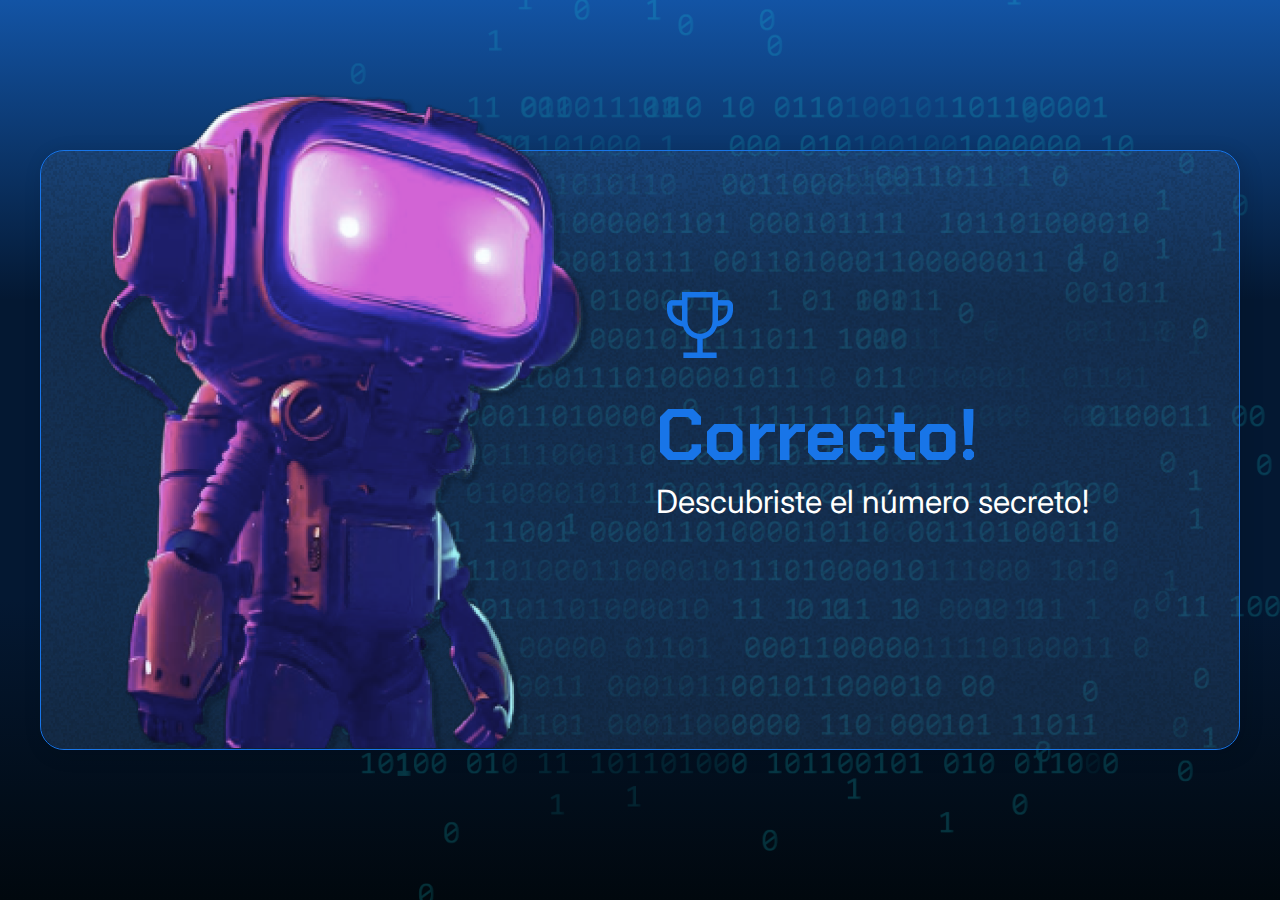
<file: 2034-logica-programacion-1-Aula1/index.html>
<!DOCTYPE html>
<html lang="en">

<head>
    <meta charset="UTF-8">
    <meta name="viewport" content="width=device-width, initial-scale=1.0">
    <link rel="preconnect" href="https://fonts.googleapis.com">
    <link rel="preconnect" href="https://fonts.gstatic.com" crossorigin>
    <link href="https://fonts.googleapis.com/css2?family=Chakra+Petch:wght@700&family=Inter:wght@400;700&display=swap"
        rel="stylesheet">
    <link rel="stylesheet" href="style.css">
    <title>JS Game</title>
</head>

<body>
    <div class="container">
        <div class="container__contenido">
            <img src="./img/robot.png" alt="Robot" class="container__imagen-robot" />
            <div class="container__informaciones">
                <img src="./img/trophy.png" alt="Icono de trofeo" />
                 <div class="container__texto">
                    <h1><span class="container__texto-azul">Correcto!</span></h1>
                    <h2>Descubriste el número secreto!</h2>
                </div>
            </div>
        </div>
    </div>
    <script src="app.js"></script>
</body>
</html>
</file>
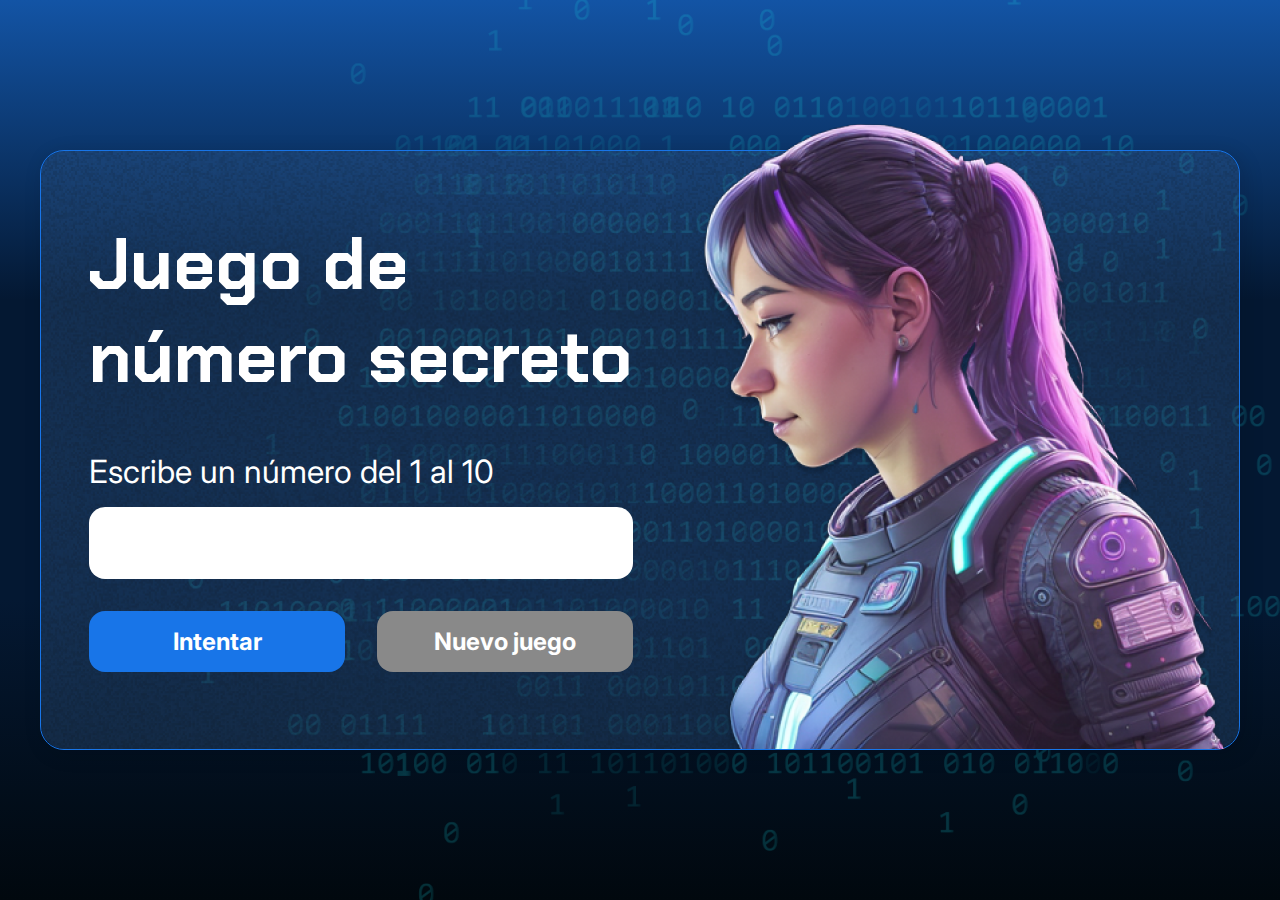
<file: 2035-logica-programacion-2-Aula1/index.html>
<!DOCTYPE html>
<html lang="pt-br">

<head>
    <meta charset="UTF-8">
    <meta name="viewport" content="width=device-width, initial-scale=1.0">
    <link rel="preconnect" href="https://fonts.googleapis.com">
    <link rel="preconnect" href="https://fonts.gstatic.com" crossorigin>
    <link href="https://fonts.googleapis.com/css2?family=Chakra+Petch:wght@700&family=Inter:wght@400;700&display=swap"
        rel="stylesheet">
    <link rel="stylesheet" href="style.css">
    <title>JS Game</title>
</head>

<body>

    <div class="container">
        <div class="container__contenido">
            <div class="container__informaciones">
                <div class="container__texto">
                    <h1></h1>
                    <p class="texto__parrafo"></p>
                </div>
                <input type="number" min="1" max="10" class="container__input">
                <div class="chute container__botones">
                    <button onclick="intentoDeUsuario();" class="container__boton">Intentar</button>
                    <button class="container__boton" id="reiniciar" disabled>Nuevo juego</button>
                </div>
            </div>
            <img src="./img/ia.png" alt="Una persona mirando a la izquierda" class="container__imagen-persona" />
        </div>
    </div>




    <script src="app.js" defer></script>
</body>

</html>
</file>
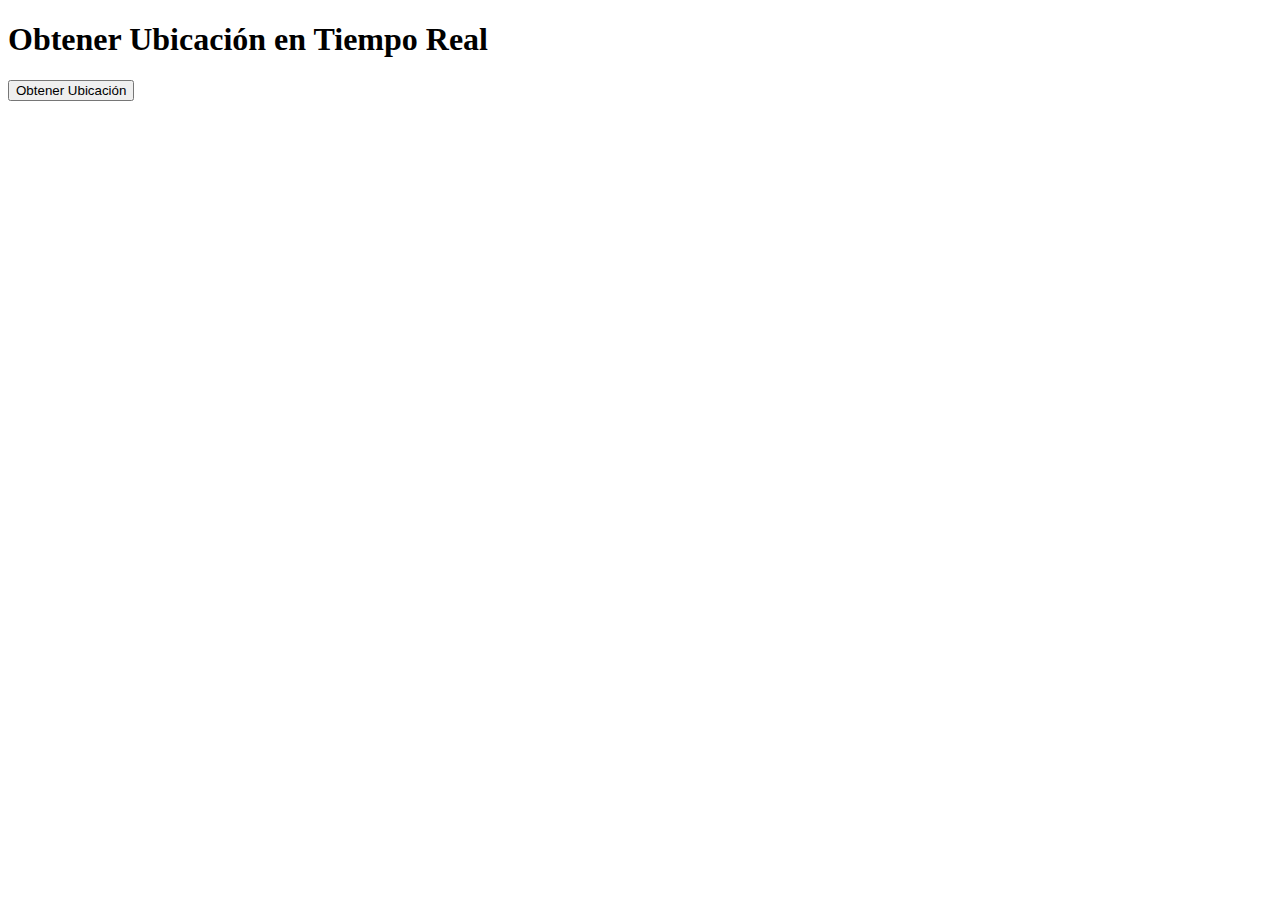
<file: HTML/src/prueba.html>
<!DOCTYPE html>
<html lang="es">
<head>
    <meta charset="UTF-8">
    <meta name="viewport" content="width=device-width, initial-scale=1.0">
    <title>Geolocalización en Java</title>
</head>
<body>
    <h1>Obtener Ubicación en Tiempo Real</h1>
    <button onclick="getLocation()">Obtener Ubicación</button>
    <p id="status"></p>

    <script>
        function getLocation() {
            const status = document.getElementById('status');

            if (navigator.geolocation) {
                status.textContent = "Obteniendo ubicación...";
                navigator.geolocation.getCurrentPosition(showPosition, showError);
            } else {
                status.textContent = "La geolocalización no es compatible con este navegador.";
            }
        }

        function showPosition(position) {
            const lat = position.coords.latitude;
            const lon = position.coords.longitude;
            const status = document.getElementById('status');
            status.textContent = `Latitud: ${lat}, Longitud: ${lon}`;

            // Enviar la ubicación al backend
            fetch('/location', {
                method: 'POST',
                headers: {
                    'Content-Type': 'application/json'
                },
                body: JSON.stringify({
                    latitude: lat,
                    longitude: lon
                })
            }).then(response => response.text())
              .then(data => console.log('Respuesta del servidor:', data));
        }

        function showError(error) {
            const status = document.getElementById('status');
            switch(error.code) {
                case error.PERMISSION_DENIED:
                    status.textContent = "El usuario ha denegado la solicitud de geolocalización."
                    break;
                case error.POSITION_UNAVAILABLE:
                    status.textContent = "La información de la ubicación no está disponible."
                    break;
                case error.TIMEOUT:
                    status.textContent = "La solicitud de ubicación ha expirado."
                    break;
                case error.UNKNOWN_ERROR:
                    status.textContent = "Ha ocurrido un error desconocido."
                    break;
            }
        }
    </script>
</body>
</html>
</file>
<file: 2034-logica-programacion-1-Aula1/style.css>
* {
    box-sizing: border-box;
    margin: 0;
    padding: 0;
    color: white;
}

body {
    background: linear-gradient(#1354A5 0%, #041832 33.33%, #041832 66.67%, #01080E 100%);
    height: 100vh;
    display: flex;
    align-items: center;
    justify-content: center;
}


body::before {
    background-image: url("img/code.png");
    background-repeat: no-repeat;
    background-position: right;
    content: "";
    display: block;
    position: absolute;
    width: 100%;
    height: 100%;
    opacity: 0.4;
}

.container {
    width: 1200px;
    height: 600px;
    display: flex;
    align-items: center;
    justify-content: space-between;
    border-radius: 24px;
    border: 1px solid #1875E8;
    box-shadow: 4px 4px 20px 0px rgba(1, 8, 14, 0.15);
    background-image: url("img/Ruido.png");
    background-size: 100% 100%;
    position: relative;
}

.container__contenido {
    display: flex;
    align-items: center;
    position: absolute;
    bottom: 0;
}

.container__informaciones {
    flex: 1;
    padding: 20px;
}

.container__boton {
    border-radius: 16px;
    background: #1875E8;
    padding: 16px 24px;
    width: 100%;
    font-size: 24px;
    font-weight: 700;
    border: none;
    margin-top: 16px;
}

.container__texto {
    margin: 16px 0 16px 0;
}

.container__texto-azul {
    color: #1875E8;
}

h1 {
    font-family: 'Chakra Petch', sans-serif;
    font-size: 72px;
}

h2,
p,
button {
    font-family: 'Inter', sans-serif;
}

h2 {
    font-size: 32px;
    font-weight: 400;
}
</file>
<file: 2035-logica-programacion-2-Aula1/style.css>
* {
    box-sizing: border-box;
    margin: 0;
    padding: 0;
    color: white;
}

body {
    background: linear-gradient(#1354A5 0%, #041832 33.33%, #041832 66.67%, #01080E 100%);
    height: 100vh;
    display: flex;
    align-items: center;
    justify-content: center;
}


body::before {
    background-image: url("img/code.png");
    background-repeat: no-repeat;
    background-position: right;
    content: "";
    display: block;
    position: absolute;
    width: 100%;
    height: 100%;
    opacity: 0.4;
}

.container {
    width: 1200px;
    height: 600px;
    display: flex;
    align-items: center;
    justify-content: space-between;
    border-radius: 24px;
    border: 1px solid #1875E8;
    box-shadow: 4px 4px 20px 0px rgba(1, 8, 14, 0.15);
    background-image: url("img/Ruido.png");
    background-size: 100% 100%;
    position: relative;
}


.container__contenido {
    display: flex;
    align-items: center;
    position: absolute;
    bottom: 0;
}

.container__informaciones {
    flex: 1;
    padding: 3rem;
}

.container__boton {
    border-radius: 16px;
    background: #1875E8;
    padding: 16px 24px;
    width: 100%;
    font-size: 24px;
    font-weight: 700;
    border: none;
    margin-top: 2rem;
}

.container__boton:disabled {
    background: #898989;
}

.container__texto {
    margin: 16px 0 16px 0;
}

.container__texto-azul {
    color: #1875E8;
}

.container__input {
    width: 100%;
    height: 72px;
    border-radius: 16px;
    background-color: #FFF;
    border: none;
    color: #1875E8;
    padding: 2rem;
    font-size: 24px;
    font-weight: 700;
    font-family: 'Inter', sans-serif;
}

.container__botones {
    display: flex;
    gap: 2em;
}

h1 {
    font-family: 'Chakra Petch', sans-serif;
    font-size: 72px;
    padding-bottom: 3rem;
}

p,
button {
    font-family: 'Inter', sans-serif;
}

.texto__parrafo {
    font-size: 32px;
    font-weight: 400;
}
</file>
